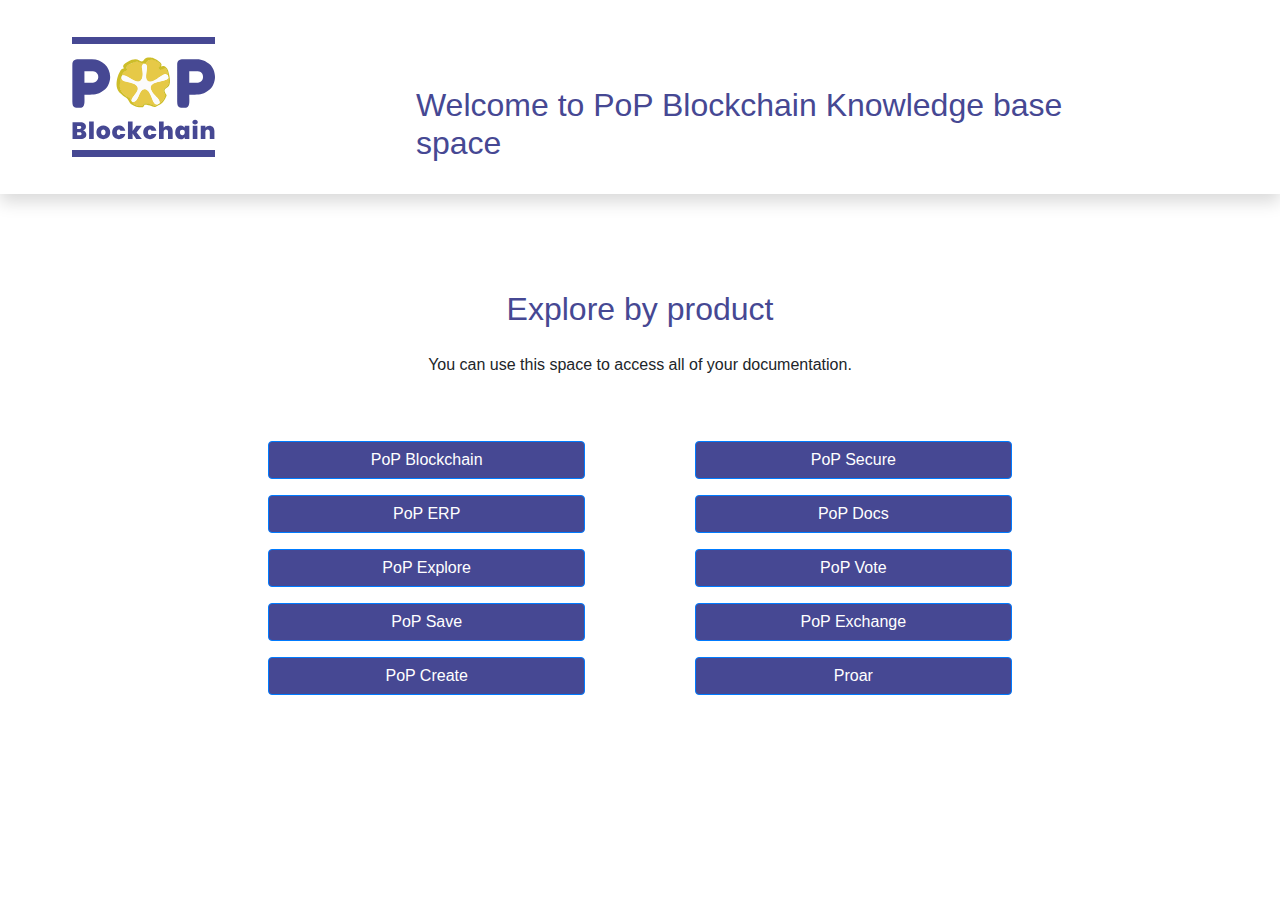
<file: index.html>
<!doctype html>
<html lang="en">

<head>
  <meta charset="utf-8">
  <title>PoP Blockchain</title>
  <base href="/">
  <meta name="viewport" content="width=device-width, initial-scale=1">
  <link href="/assets/css/style.css" type="text/css" rel="stylesheet">

  <!-- Bootstrap links CDN-->
  <link rel="stylesheet" href="https://maxcdn.bootstrapcdn.com/bootstrap/4.5.0/css/bootstrap.min.css">

  <link rel="icon" type="image/x-icon" href="/assets/img/favicon.ico">
</head>

<nav class="navbar navbar-expand-lg navbar-light  shadow p-4">
  <a class="navbar-brand ml-5" href="#"><img src="/assets/img/pop-logo-light.svg" height="120px"></a>
  <h2 class="text-section">Welcome to PoP Blockchain Knowledge base space</h2>
</nav>

<body>
  <br><br>

  <section id="products" class="container-fluid">
    <div class=" mt-5 text-center">
      <h2>Explore by product</h2>
      <p class="mt-4">You can use this space to access all of your documentation.</p>
    </div>
    <section class="row justify-content-center mt-5">
      <div class="col-md-4 text-center">
        <div class="buttons">
          <a href="/PoPBlockchain/BusinessArchitecture/index.html#list" class="btn btn-primary btn-products btncolor mt-3 text-white">PoP Blockchain</a>
          <a href="/PoPERP/TechnicalArchitecture/index.html" class="btn btn-primary btn-products btncolor mt-3 text-white">PoP ERP</a>
          <a href="/PoPExplore/TechnicalArchitecture/index.html" class="btn btn-primary btn-products btncolor mt-3 text-white">PoP Explore</a>
          <a href="/PoPSave/BusinessArchitecture/index.html#list" class="btn btn-primary btn-products btncolor mt-3 text-white">PoP Save</a>
          <a href="/PoPCreate/TechnicalArchitecture/index.html" class="btn btn-primary btn-products btncolor mt-3 text-white">PoP Create</a>
        </div>
      </div>
      <div class="col-md-4 text-center">
        <div class="buttons">
          <a href="/PoPSecure/TechnicalArchitecture/index.html" class="btn btn-primary btn-products btncolor mt-3 text-white">PoP Secure</a>
          <a href="/PoPDocs/TechnicalArchitecture/index.html" class="btn btn-primary btn-products btncolor mt-3 text-white">PoP Docs</a>
          <a href="/PoPVote/TechnicalArchitecture/index.html" class="btn btn-primary btn-products btncolor mt-3 text-white">PoP Vote</a>
          <a href="/PoPExchange/BusinessArchitecture/index.html#list" class="btn btn-primary btn-products btncolor mt-3 text-white">PoP Exchange</a>
          <a href="/Proar/BusinessArchitecture/index.html#list" class="btn btn-primary btn-products btncolor mt-3 text-white">Proar</a>
        </div>
      </div>
      <!--
        <div class="col-md-4 mt-5 img-home">
          <img src="/img/undraw_product_iteration_kjok.svg" class="image-slider"
            alt="Ilustração de um cubo">
        </div>
        -->
    </section>
  </section>
  <!-- Dependência jQuery-->
  <script src="https://ajax.googleapis.com/ajax/libs/jquery/3.5.1/jquery.min.js"></script>

</body>

</html>
</file>
<file: assets/css/style.css>
:root {
    --color-white: rgb(255, 255, 255);
    --color-title: rgb(70, 72, 147);
    --color-hero: rgb(70, 72, 147);
    --color-hover: rgb(230, 201, 71);
    --color-peso: 700;
    --background-color: rgb(216, 219, 227);
}

h1, h2, h3 {
    color: var(--color-title);
    font-weight: var(--color-peso);
}

.color-fonts{
    color: #464893;
}
.btncolor{
    background-color: #464893!important;
}
.btncolorblue{
    background-color: #464893;
}

.text-align {
    text-align: center;
}
p {
    font-size: 1rem;
}

.image-slider {
    height: 40vh;
}

.textmain{
    font-size: 24px;
}

@media(max-width: 567px) {
    .image-slider {
        width: 30vh;
    }

    p {
        font-size: 0.9rem;
    }
}


.hero-color {
    background-color: var(--color-hero);
}

.btn-outline-primary {
    color: var(--color-white);
    border-color: var(--color-white);
}

.btn-outline-primary:hover {
    color: var(--color-hero);
    background-color: var(--color-white);
}

.image-hero {
    height: 55vh;
    width: 100%;
}

.img-home {
    margin-top: 5%;
}

.text-section {
    margin-top: 5%;
    margin-left: 15%;
    margin-right: 15%;
}

.mainnet-button {
    border-radius: 15px;
    width: 30%;
    height: 8vh;
}

.about {
    margin-top: 4%;
}

.services {
    display: flex;
    flex-direction: column;
    justify-content: space-around;
    height: 40vh;
}

.services1, .services2, .services3 {
    display: flex;
    justify-content: space-around;
}

.image-service {
    margin-top: 5%;
}

.token {
    height: 25vh;
    background: var(--background-color);
    margin-top: 5%;
}
.app {
    height: 25vh;
    background-color:#FF2312;
    margin-top: 5%;
}

.token-button {
    background-color: vaR(--color-hero);
}

.btn-products {
    width: 80%;
}

footer {
    background: var(--background-color);
}

form {
    margin-right: 20%;
    margin-left: 20%;
}

.btn-color {
    color: var(--color-white);
    background-color: var(--color-hero);
}

.custom {
    width: 25%;
    height: 92%;
}

.title-services {
    text-align: left;
}

.link-navbar:hover {
    background-color: var(--color-hover);
    transition: 0.6s;
}

@media(max-width: 567px) {
    .services1, .services2, .services3 {
        margin-top: 2%;
    }

    .token {
        height: 25vh;
        margin-top: 18%;
    }

    .img-home {
        display: flex;
        justify-content: center;
        margin-top: 0;
    }

    .text-section {
        text-align: center;
    }

    .title-mainnet {
        font-size: 0.9rem;
    }

    .custom {
        width: 32%;
    }

    .title-services {
        text-align: center;
    }
}
</file>
